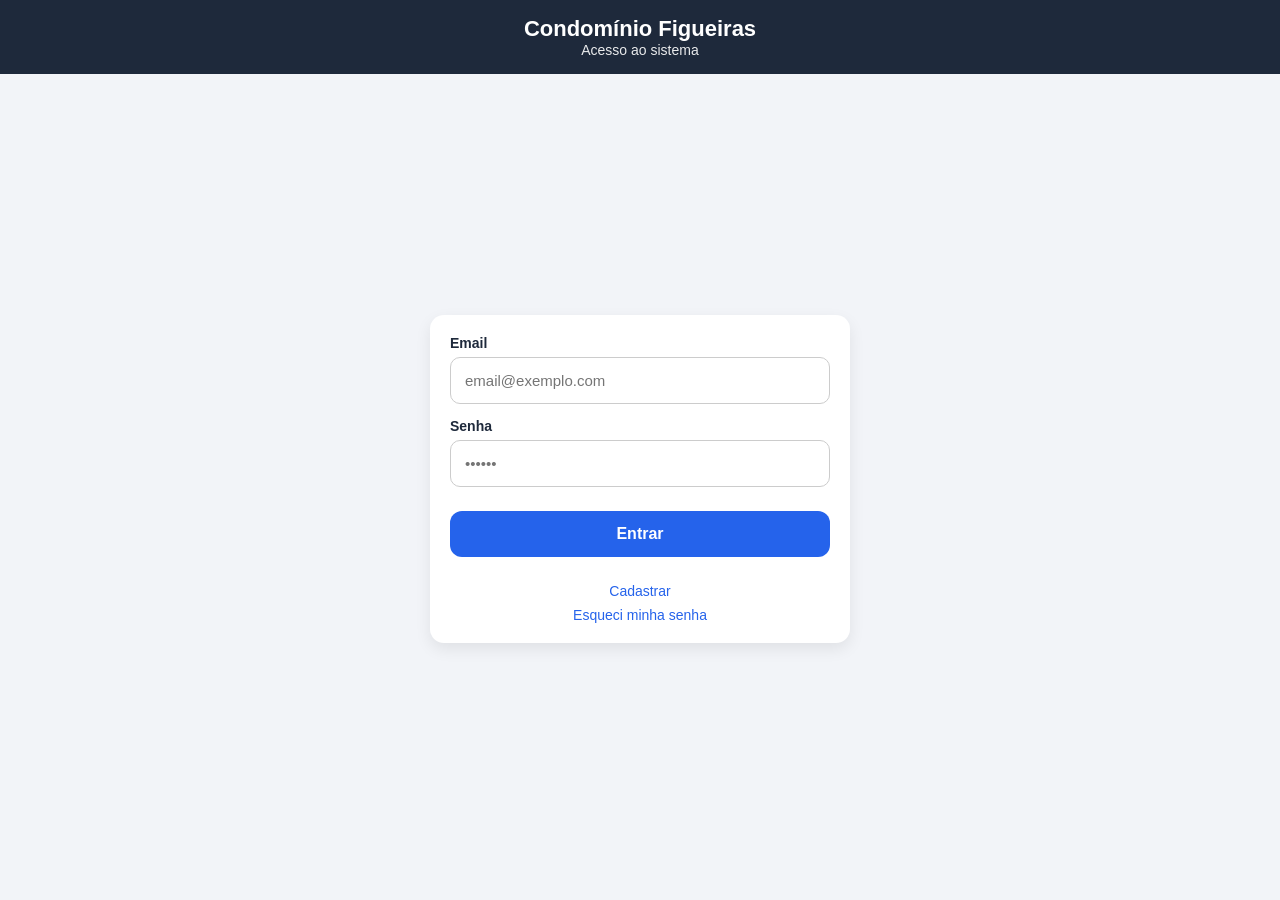
<file: index.html>
<!DOCTYPE html>
<html lang="pt-BR">
<head>
  <meta charset="UTF-8">
  <title>Login - Condomínio Figueiras</title>
  <meta name="viewport" content="width=device-width, initial-scale=1.0">
  <link rel="stylesheet" href="style.css">
</head>
<body>

<header class="top-bar">
  <div class="top-content">
    <h1 class="title">Condomínio Figueiras</h1>
    <p class="welcome">Acesso ao sistema</p>
  </div>
</header>

<section class="home">
  <div class="card login-card">

    <div class="field">
      <label>Email</label>
      <input type="email" id="email" placeholder="email@exemplo.com">
    </div>

    <div class="field">
      <label>Senha</label>
      <input type="password" id="senha" placeholder="••••••">
    </div>

    <button class="primary-btn" onclick="entrar()">Entrar</button>

    <div class="links">
      <a onclick="cadastrar()">Cadastrar</a>
      <a onclick="esqueciSenha()">Esqueci minha senha</a>
    </div>

  </div>
</section>

<script>
  // 👉 API funciona no PC (localhost) e no celular (IP da rede)
  const API_URL =
    location.hostname === "localhost" || location.hostname === "127.0.0.1"
      ? "http://127.0.0.1:8000"
      : "http://192.168.0.7:8000"; // ⚠️ confirme se este é seu IP

  async function entrar() {
    const email = document.getElementById("email").value.trim();
    const senha = document.getElementById("senha").value.trim();

    if (!email || !senha) {
      alert("Preencha email e senha");
      return;
    }

    try {
      const response = await fetch(`${API_URL}/login`, {
        method: "POST",
        headers: { "Content-Type": "application/json" },
        body: JSON.stringify({ email, password: senha })
      });

      const data = await response.json();

      if (!response.ok) {
        alert(data.detail || "Erro no login");
        return;
      }

      // 🔥 CORREÇÃO IMPORTANTE (funciona no celular e no PC)
      window.location.href = location.origin + "/home.html";

    } catch (e) {
      alert("Erro ao conectar com o servidor");
    }
  }

  async function cadastrar() {
    const email = document.getElementById("email").value.trim();
    const senha = document.getElementById("senha").value.trim();

    if (!email || !senha) {
      alert("Preencha email e senha");
      return;
    }

    try {
      const response = await fetch(`${API_URL}/register`, {
        method: "POST",
        headers: { "Content-Type": "application/json" },
        body: JSON.stringify({ email, password: senha })
      });

      const data = await response.json();

      if (!response.ok) {
        alert(data.detail || "Erro no cadastro");
        return;
      }

      alert("Cadastro realizado! Faça login.");
    } catch (e) {
      alert("Erro ao conectar com o servidor");
    }
  }

  function esqueciSenha() {
    alert("Funcionalidade em breve");
  }
</script>

</body>
</html>
</file>
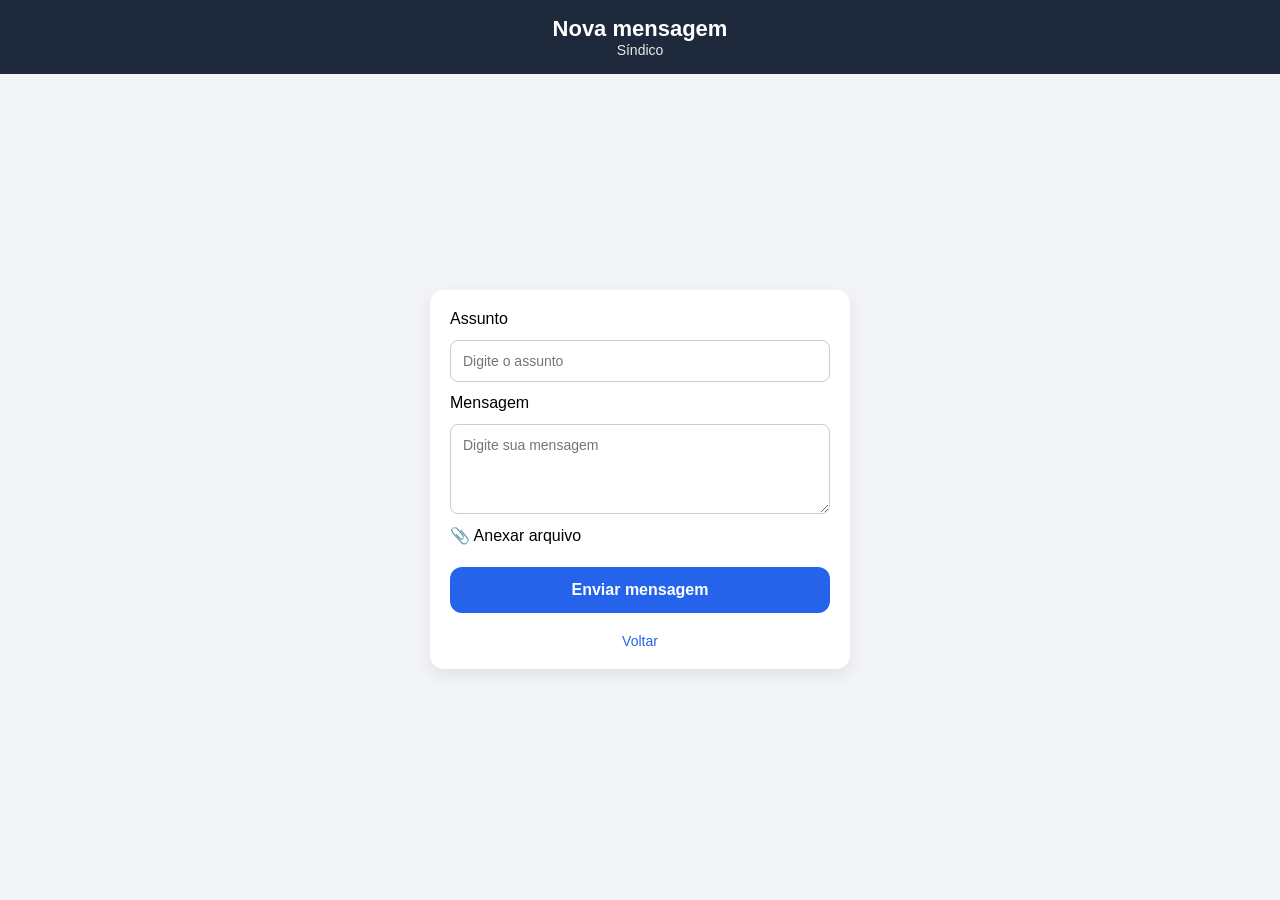
<file: contato.html>
<!DOCTYPE html>
<html lang="pt-BR">
<head>
  <meta charset="UTF-8">
  <title>Nova mensagem</title>
  <meta name="viewport" content="width=device-width, initial-scale=1.0">
  <link rel="stylesheet" href="style.css">
</head>
<body>

<header class="top-bar">
  <div class="top-content">
    <h1 class="title">Nova mensagem</h1>
    <p class="welcome">Síndico</p>
  </div>
</header>

<section class="home">
  <div class="card form-card">

    <label>Assunto</label>
    <input type="text" id="assunto" placeholder="Digite o assunto">

    <label>Mensagem</label>
    <textarea id="conteudo" rows="4" placeholder="Digite sua mensagem"></textarea>

    <label class="file-label">
      📎 Anexar arquivo
      <input type="file" id="anexo" hidden>
    </label>

    <button class="primary-btn" onclick="enviarMensagem()">
      Enviar mensagem
    </button>

    <a href="home.html" class="secondary-btn">Voltar</a>

  </div>
</section>

<script src="app.js"></script>
</body>
</html>
</file>
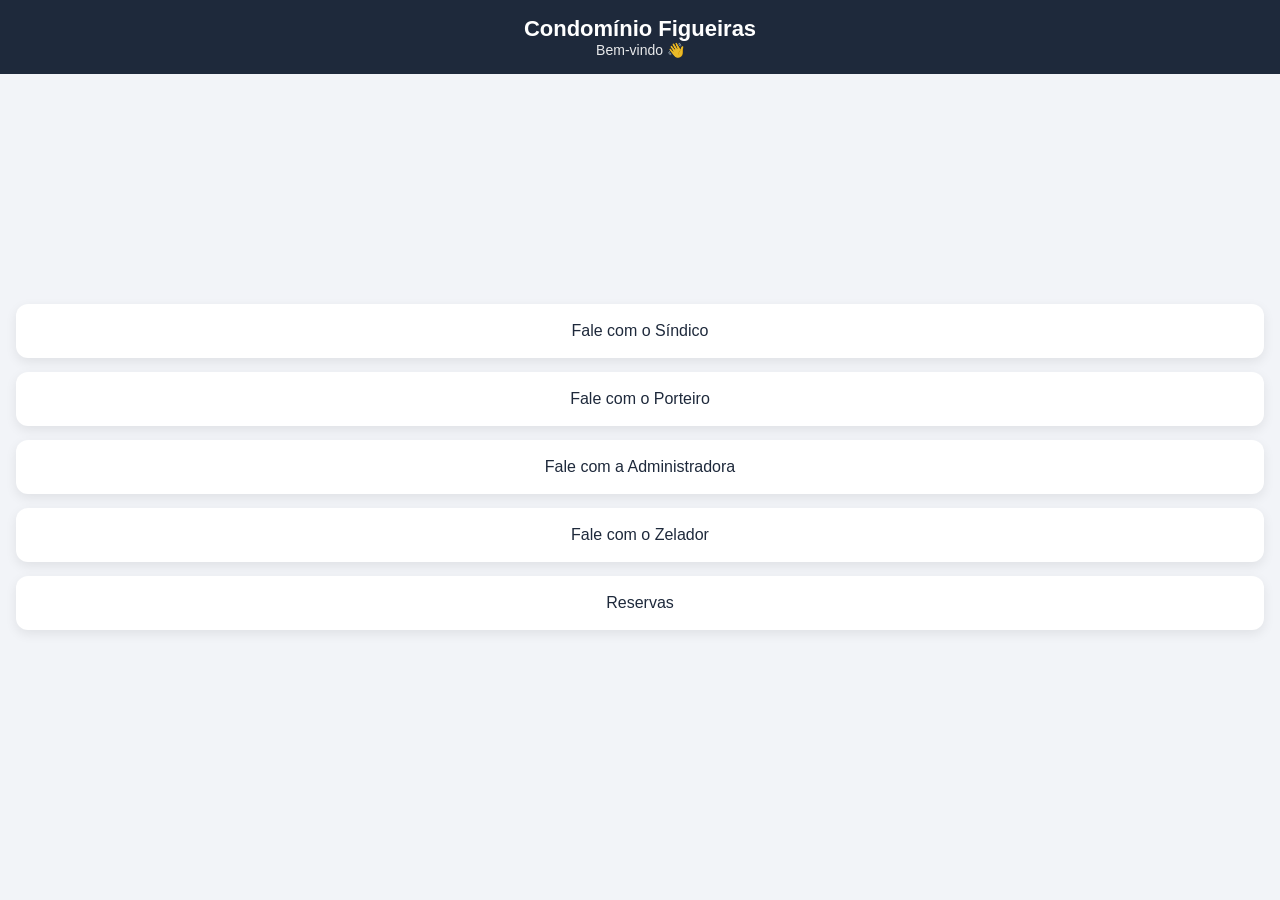
<file: home.html>
<!DOCTYPE html>
<html lang="pt-BR">
<head>
  <meta charset="UTF-8">
  <title>Home - Condomínio Figueiras</title>
  <meta name="viewport" content="width=device-width, initial-scale=1.0">
  <link rel="stylesheet" href="style.css">
</head>
<body>

<header class="top-bar">
  <div class="top-content">
    <h1 class="title">Condomínio Figueiras</h1>
    <p class="welcome">Bem-vindo 👋</p>
  </div>
</header>

<section class="home">
  <div class="cards">

    <a href="contato.html" class="card-item">Fale com o Síndico</a>
    <a href="contato.html" class="card-item">Fale com o Porteiro</a>
    <a href="contato.html" class="card-item">Fale com a Administradora</a>
    <a href="contato.html" class="card-item">Fale com o Zelador</a>
    <a href="reservas.html" class="card-item">Reservas</a>

  </div>
</section>

</body>
</html>
</file>
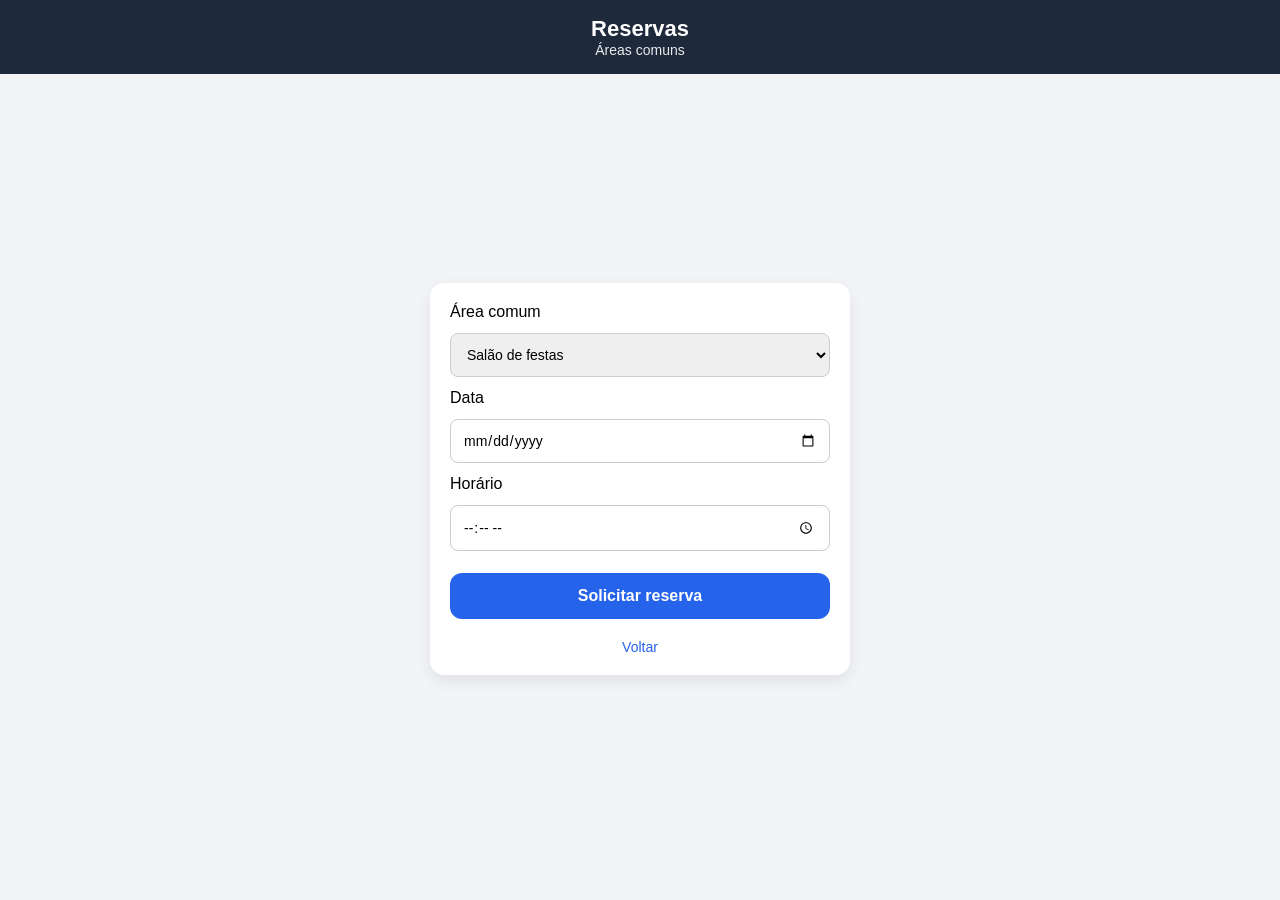
<file: reservas.html>
<!DOCTYPE html>
<html lang="pt-BR">
<head>
  <meta charset="UTF-8">
  <title>Reservas</title>
  <meta name="viewport" content="width=device-width, initial-scale=1.0">
  <link rel="stylesheet" href="style.css">
</head>
<body>

<header class="top-bar">
  <div class="top-content">
    <h1 class="title">Reservas</h1>
    <p class="welcome">Áreas comuns</p>
  </div>
</header>

<section class="home">
  <div class="card form-card">

    <label>Área comum</label>
    <select id="area">
      <option>Salão de festas</option>
      <option>Churrasqueira</option>
      <option>Quadra</option>
    </select>

    <label>Data</label>
    <input type="date" id="dataReserva">

    <label>Horário</label>
    <input type="time" id="horario">

    <button class="primary-btn" onclick="reservarSalao()">
      Solicitar reserva
    </button>

    <a href="home.html" class="secondary-btn">Voltar</a>

  </div>
</section>

<!-- 🔥 JS QUE FAZ FUNCIONAR -->
<script src="app.js"></script>

</body>
</html>
</file>
<file: style.css>
/* RESET */
* {
  box-sizing: border-box;
  margin: 0;
  padding: 0;
  font-family: Arial, Helvetica, sans-serif;
}

/* BODY */
body {
  background-color: #f2f4f8;
  min-height: 100vh;
}

/* HEADER */
.top-bar {
  background-color: #1e293b;
  padding: 16px 0;
}

.top-content {
  text-align: center;
  color: #ffffff;
}

.title {
  font-size: 22px;
  font-weight: bold;
}

.welcome {
  font-size: 14px;
  opacity: 0.9;
}

/* CONTEÚDO */
.home {
  padding: 16px;
  display: flex;
  justify-content: center;
}

/* CARD PADRÃO */
.card {
  background-color: #ffffff;
  width: 100%;
  max-width: 420px;
  padding: 20px;
  border-radius: 14px;
  box-shadow: 0 6px 16px rgba(0,0,0,0.08);
}

/* ===== LOGIN ===== */
.login-card {
  display: flex;
  flex-direction: column;
  gap: 14px;
}

.field {
  display: flex;
  flex-direction: column;
}

.field label {
  font-size: 14px;
  font-weight: 600;
  color: #1e293b;
  margin-bottom: 6px;
}

.field input {
  padding: 14px;
  border-radius: 10px;
  border: 1px solid #ccc;
  font-size: 15px;
}

/* BOTÃO */
.primary-btn {
  margin-top: 10px;
  padding: 14px;
  background-color: #2563eb;
  color: #ffffff;
  border: none;
  border-radius: 12px;
  font-size: 16px;
  font-weight: bold;
  cursor: pointer;
}

.primary-btn:active {
  background-color: #1e40af;
}

/* LINKS */
.links {
  display: flex;
  flex-direction: column;
  align-items: center;
  gap: 8px;
  margin-top: 12px;
}

.links a {
  font-size: 14px;
  color: #2563eb;
  text-decoration: none;
}

/* ===== HOME / LISTAS ===== */
.cards {
  display: flex;
  flex-direction: column;
  gap: 12px;
}

.card-item {
  background-color: #ffffff;
  padding: 18px;
  border-radius: 12px;
  font-size: 16px;
  color: #1e293b;
  text-decoration: none;
  box-shadow: 0 4px 12px rgba(0,0,0,0.08);
}

/* ===== FORMULÁRIOS ===== */
.form-card {
  display: flex;
  flex-direction: column;
  gap: 12px;
}

.form-card input,
.form-card textarea,
.form-card select {
  padding: 12px;
  border-radius: 8px;
  border: 1px solid #ccc;
  font-size: 14px;
}

.secondary-btn {
  margin-top: 8px;
  text-align: center;
  font-size: 14px;
  color: #2563eb;
  text-decoration: none;
}
/* ===== AJUSTE FINAL HOME (MOBILE) ===== */

/* garante altura total da tela */
.home {
  min-height: calc(100vh - 90px); /* header */
  display: flex;
  justify-content: flex-start;
  align-items: center;
}

/* container dos cards */
.cards {
  width: 100%;
  display: flex;
  flex-direction: column;
  gap: 14px;
  padding-bottom: 24px;
}

/* cada card */
.card-item {
  text-align: center;
}

/* ===== CENTRALIZA LOGIN NO DESKTOP ===== */
@media (min-width: 768px) {
  .home {
    min-height: calc(100vh - 90px);
    display: flex;
    justify-content: center;
    align-items: center;
  }
}
</file>
